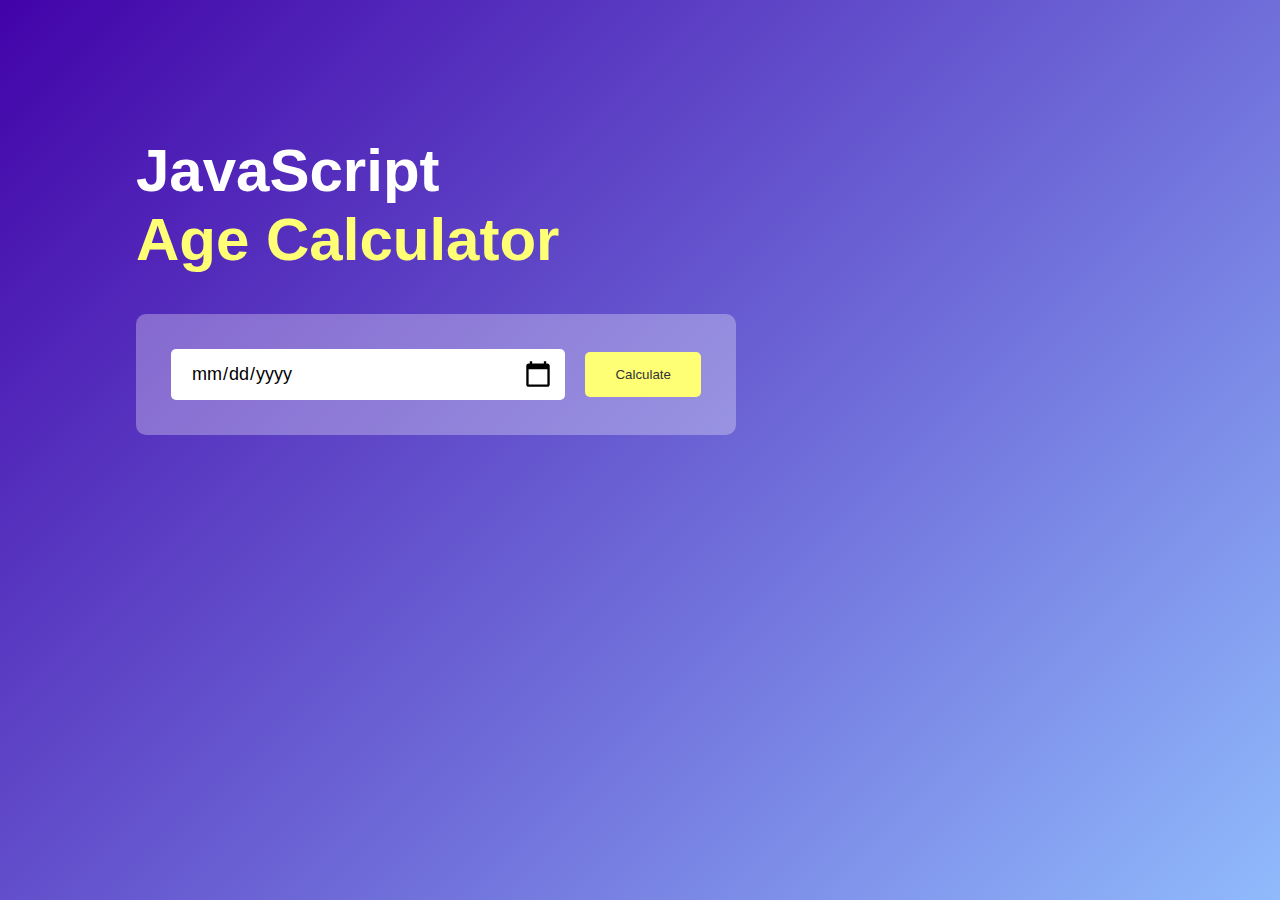
<file: Age Calculator/index.html>
<!DOCTYPE html>
<html lang="en">
<head>
    <meta charset="UTF-8">
    <meta name="viewport" content="width=device-width, initial-scale=1.0">
    <title>Age Calculator</title>
    <link rel="stylesheet" href="style.css"/>
</head>
<body>
    <div class="container">
        <div class="calculator">
            <h1>JavaScript<br><span>Age Calculator</span></h1>
            <div class="input-box">
                <input type="date" id="date">
                <button onclick="calculateAge()">Calculate</button>
            </div>
            <p id="result"></p>
        </div>
    </div>
    <script src="script.js"></script>
</body>
</html>
</file>
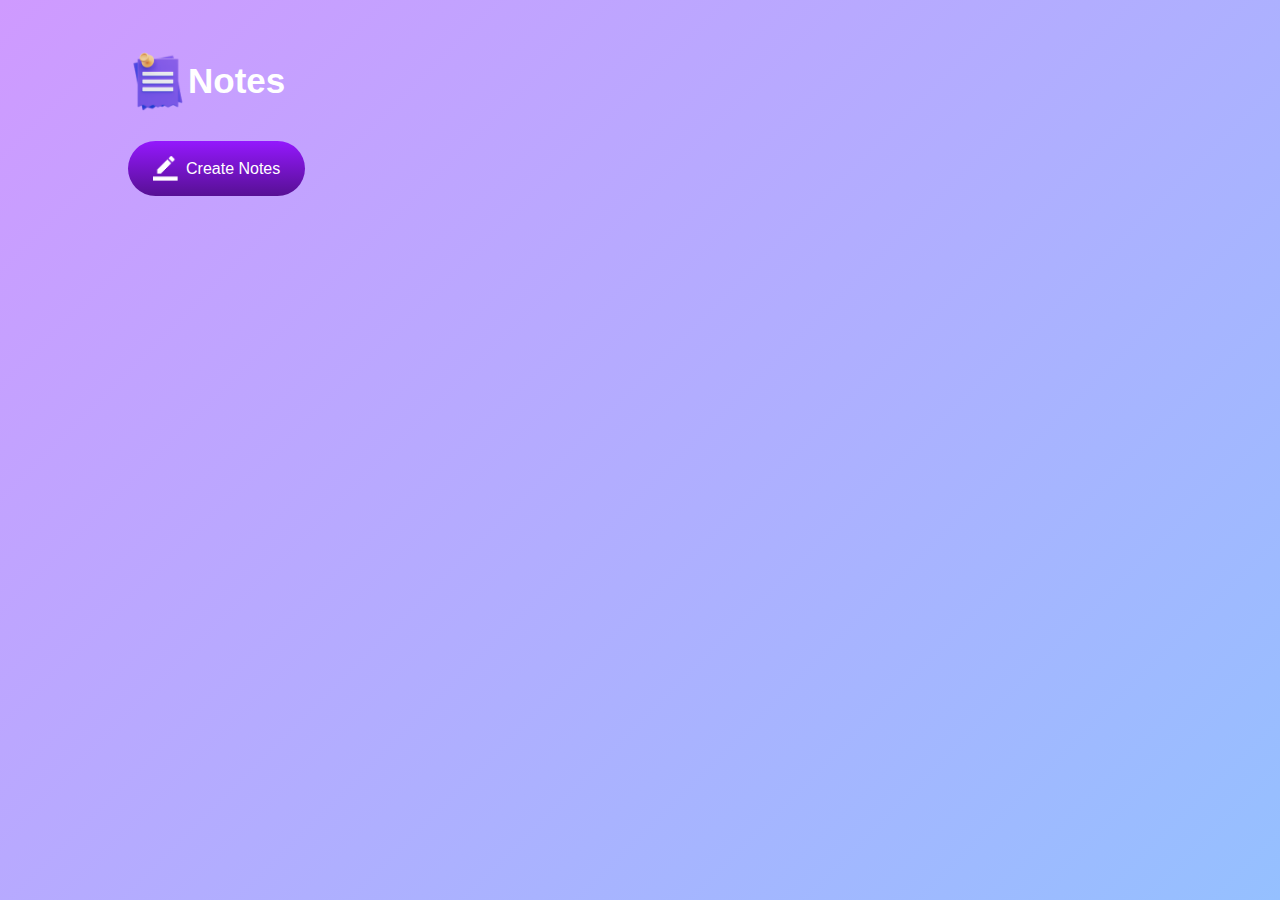
<file: Notes App/index.html>
<!DOCTYPE html>
<html lang="en">
<head>
    <meta charset="UTF-8">
    <meta name="viewport" content="width=device-width, initial-scale=1.0">
    <title>Notes App</title>
    <link rel="stylesheet" href="style.css">
</head>
<body>
    <div class="container">
        <h1><img src="images/notes.png">Notes</h1>
        <button class="btn"><img src="images/edit.png">Create Notes</button>
        <div class="notes-container">
            <!-- <p contenteditable="true" class="input-box">
                <img src="images/delete.png">
            </p> -->
        </div>
    </div>
    <script src="script.js"></script>
</body>
</html>
</file>
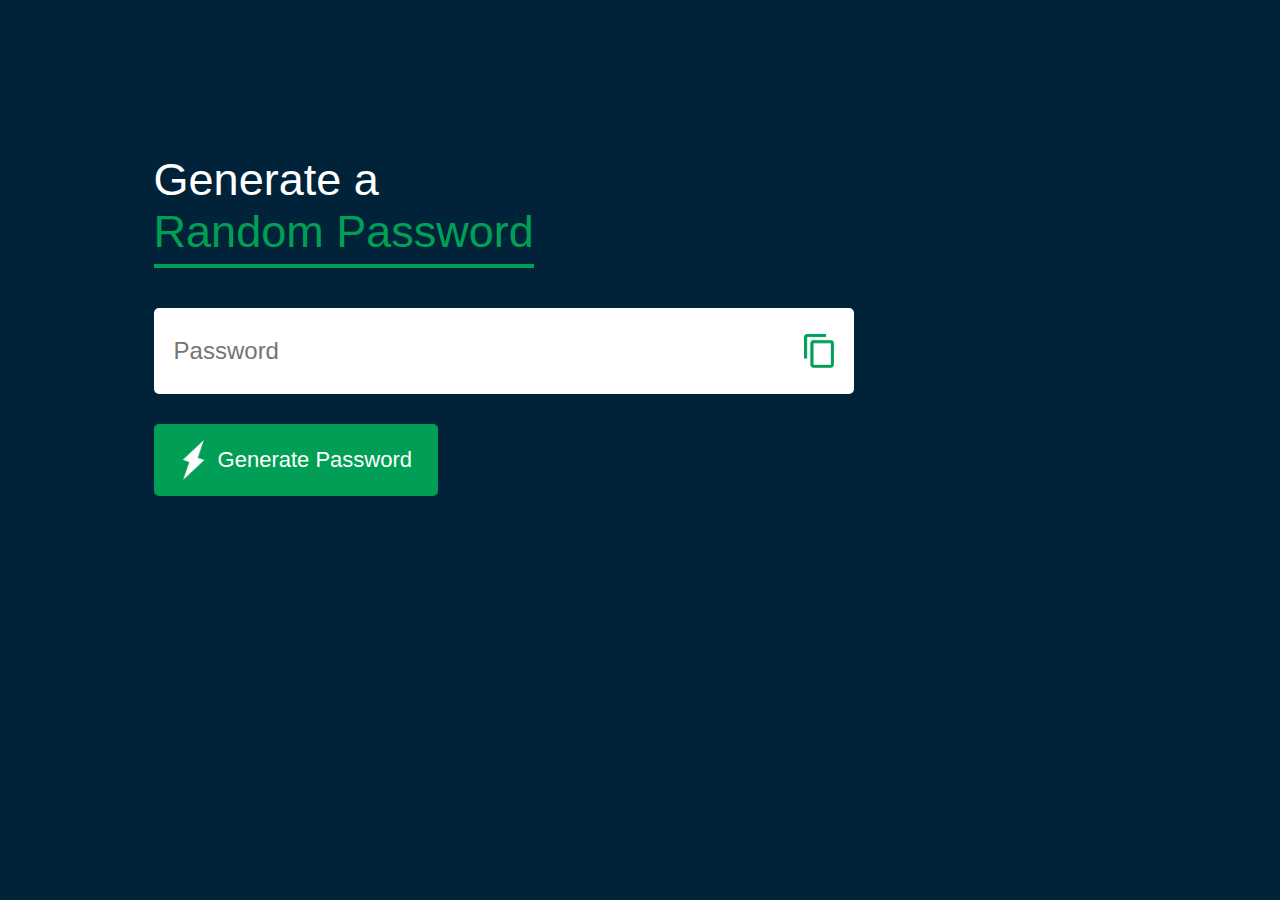
<file: Password Generator/index.html>
<!DOCTYPE html>
<html lang="en">
<head>
    <meta charset="UTF-8">
    <meta name="viewport" content="width=device-width, initial-scale=1.0">
    <title>Random Password Generator</title>
    <link rel="stylesheet" href="style.css"/>
</head>
<body>
    <div class="container">
        <h1>Generate a <br><span>Random Password</span></h1>
        <div class="display">
            <input type="text" id="password" placeholder="Password">
            <img src="images/copy.png" onclick="copyPassword()">
        </div>
        <button onclick="createPassword()"><img src="images/generate.png">Generate Password</button>
    </div>
    <script src="script.js"></script>
</body>
</html>
</file>
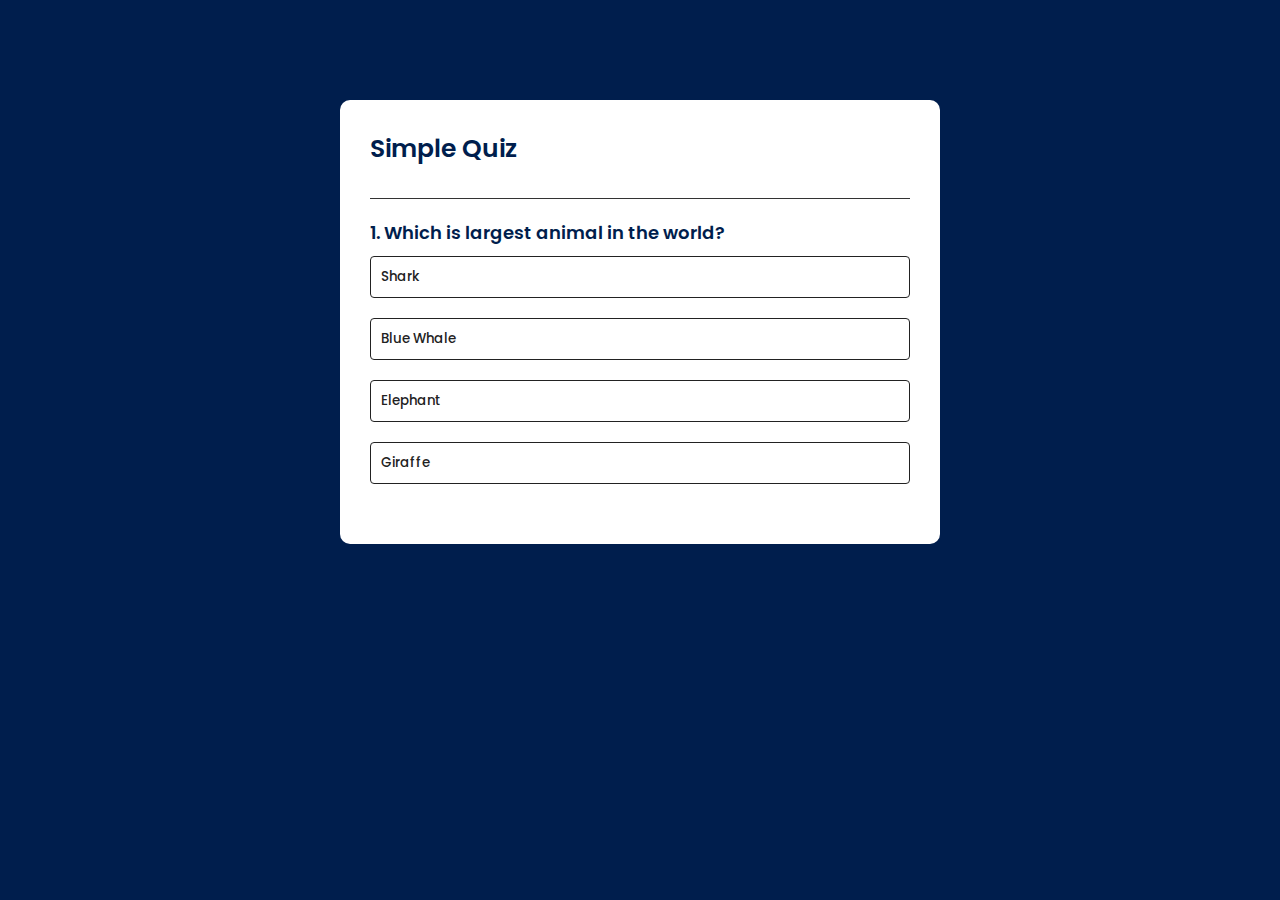
<file: Quiz App/index.html>
<!DOCTYPE html>
<html lang="en">
<head>
    <meta charset="UTF-8">
    <meta name="viewport" content="width=device-width, initial-scale=1.0">
    <title>Quiz App</title>
    <link href="https://fonts.googleapis.com/css2?family=Montserrat+Alternates:wght@400;500;600;700&family=Poppins:ital,wght@0,100;0,200;0,300;0,400;0,500;0,600;0,700;0,800;0,900;1,100;1,200;1,300;1,400;1,500;1,600;1,700;1,800;1,900&display=swap" rel="stylesheet">
    <link rel="stylesheet" href="style.css">
</head>
<body>
    <div class="app">
        <h1>Simple Quiz</h1>
        <div class="quiz">
            <h2 id="question">Question goes here</h2>
            <div id="answer-buttons">
                <button class="btn">Answer 1</button>
                <button class="btn">Answer 2</button>
                <button class="btn">Answer 3</button>
                <button class="btn">Answer 4</button>
            </div>
            <button id="next-btn">Next</button>
        </div>
    </div>
    <script src="script.js"></script>
</body>
</html>
</file>
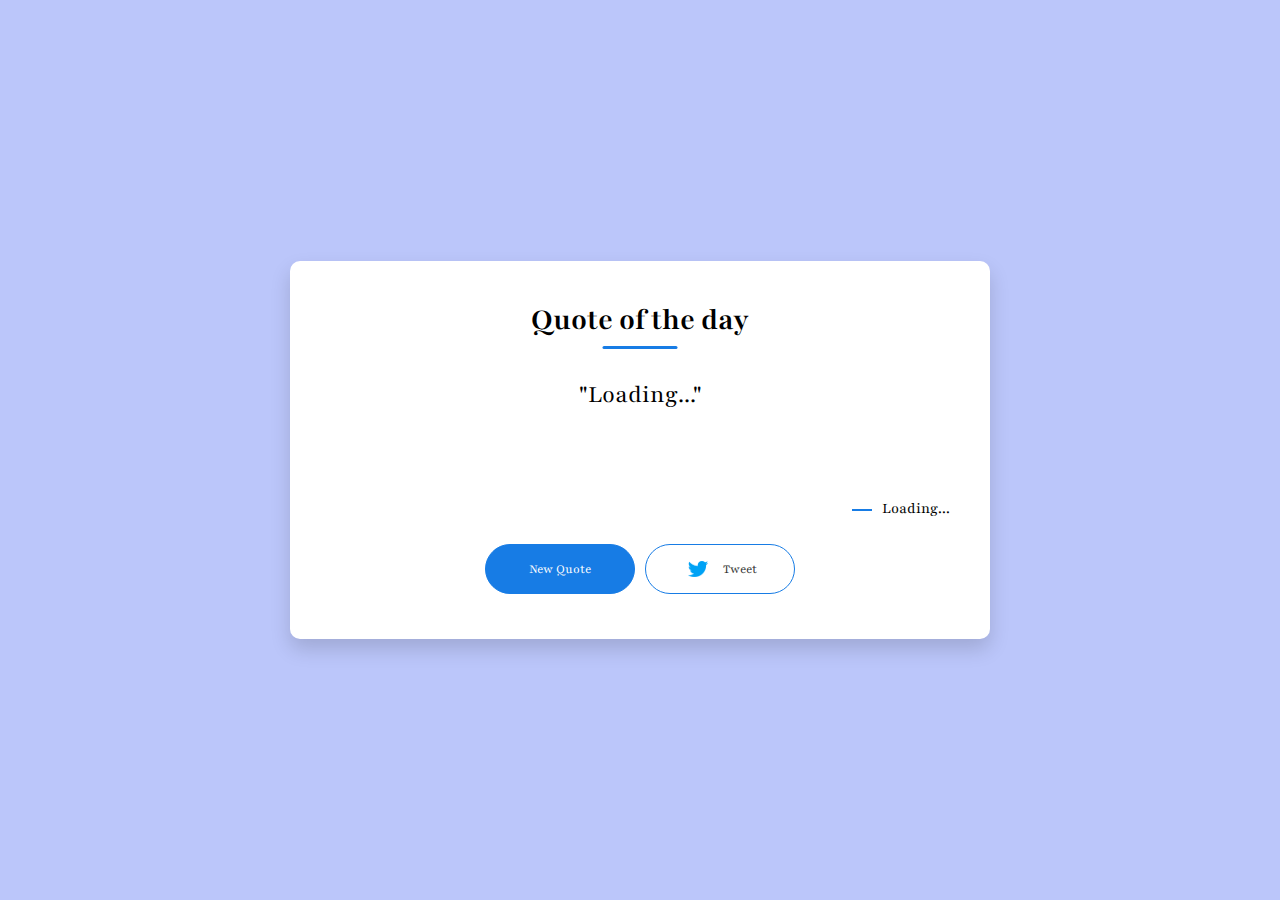
<file: Quote Generator/index.html>
<!DOCTYPE html>
<html lang="en">
<head>
    <meta charset="UTF-8">
    <meta name="viewport" content="width=device-width, initial-scale=1.0">
    <title>Quote Generator</title>
    <link rel="stylesheet" href="style.css">
</head>
<body>
    <div class="quote-box">
        <h2>Quote of the day</h2>
        <blockquote id="quote">Loading...</blockquote>
        <span id="author">Loading...</span>
        <div>
            <button onclick="getQuote(apiUrl)">New Quote</button>
            <button onclick="tweet()"><img src="./images/logo.png">Tweet</button>
        </div>
    </div>
    <script src="script.js"></script>
</body>
</html>
</file>
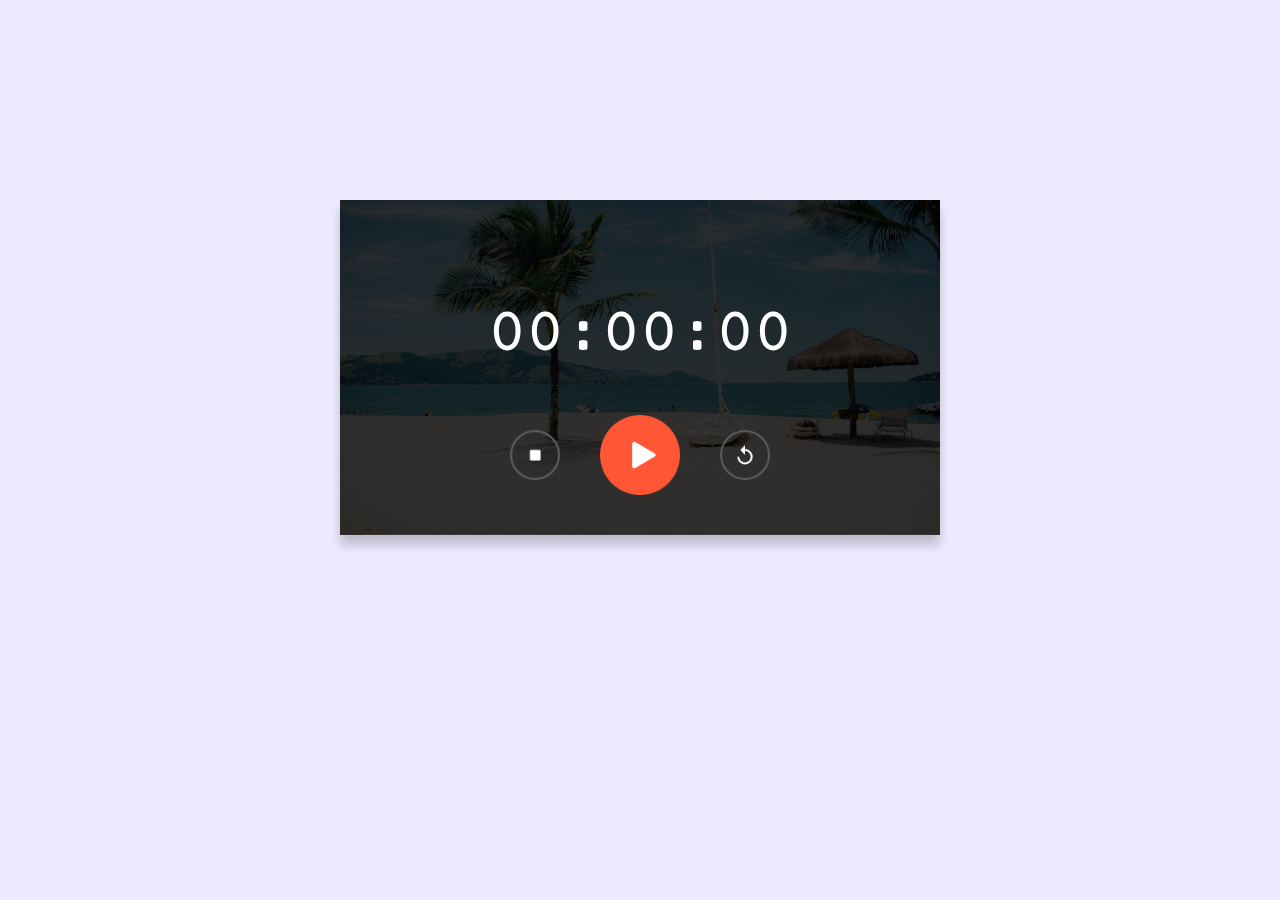
<file: Stop Watch/index.html>
<!DOCTYPE html>
<html lang="en">
  <head>
    <meta charset="UTF-8" />
    <meta name="viewport" content="width=device-width, initial-scale=1.0" />
    <title>Stop Watch</title>
    <link rel="stylesheet" href="style.css" />
  </head>
  <body>
    <div class="stop-watch">
      <h1 id="display-time">00:00:00</h1>
      <div class="buttons">
        <img src="./images/stop.png" onclick="watchStop()" />
        <img src="./images/start.png" onclick="watchStart()" />
        <img src="./images/reset.png" onclick="watchReset()" />
      </div>
    </div>
    <script src="script.js"></script>
  </body>
</html>
</file>
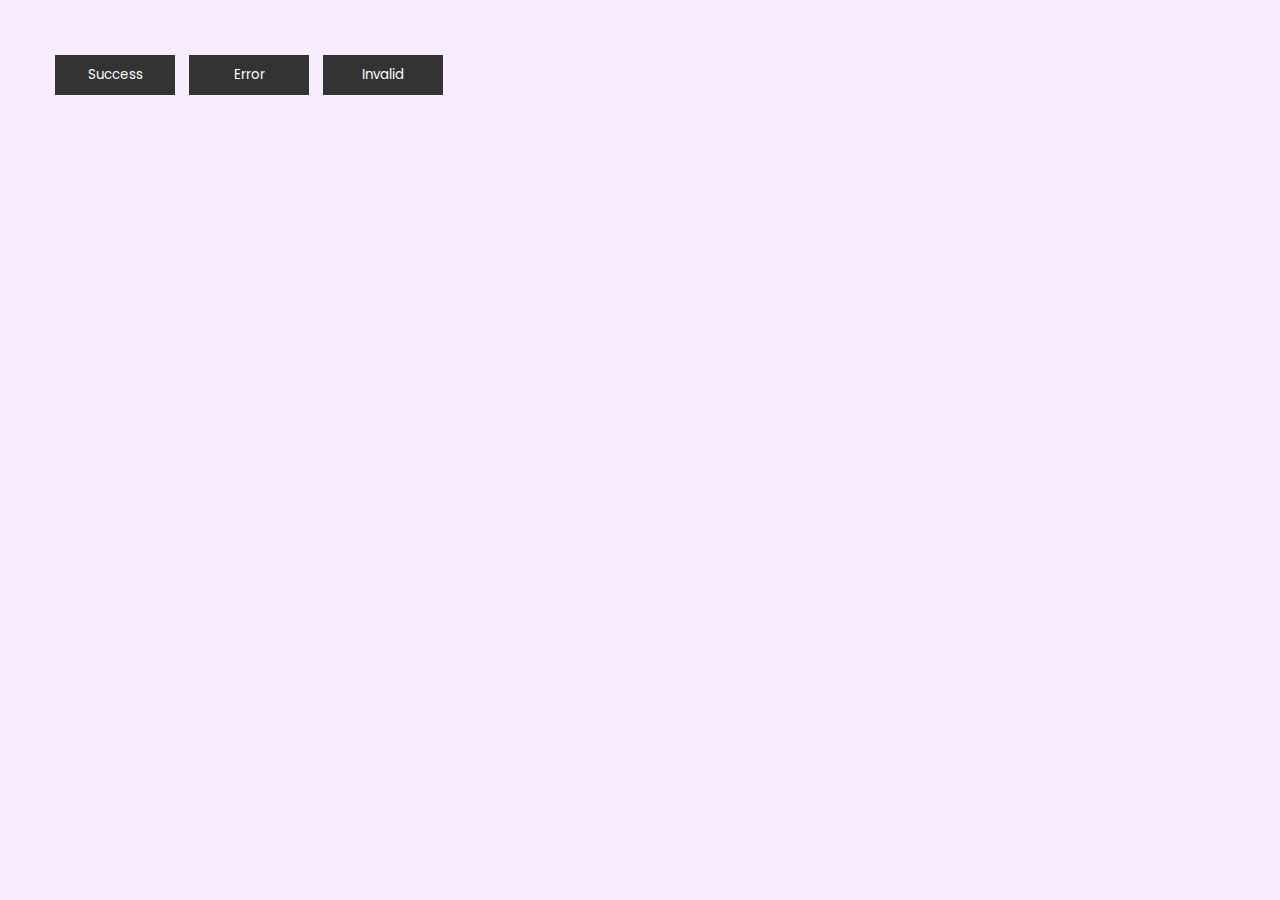
<file: Toast Notification/index.html>
<!DOCTYPE html>
<html lang="en">
<head>
    <meta charset="UTF-8">
    <meta name="viewport" content="width=device-width, initial-scale=1.0">
    <title>Toast Notification</title>
    <link rel="stylesheet" href="style.css">
    <link rel="stylesheet" href="https://cdnjs.cloudflare.com/ajax/libs/font-awesome/6.7.2/css/all.min.css">
</head>
<body>
    <div class="buttons">
        <button onclick="showToast(successMsg)">Success</button>
        <button onclick="showToast(errorMsg)">Error</button>
        <button onclick="showToast(invalidMsg)">Invalid</button>
    </div>
    <div id="toast-box"></div>
    <script src="script.js"></script>
</body>
</html>
</file>
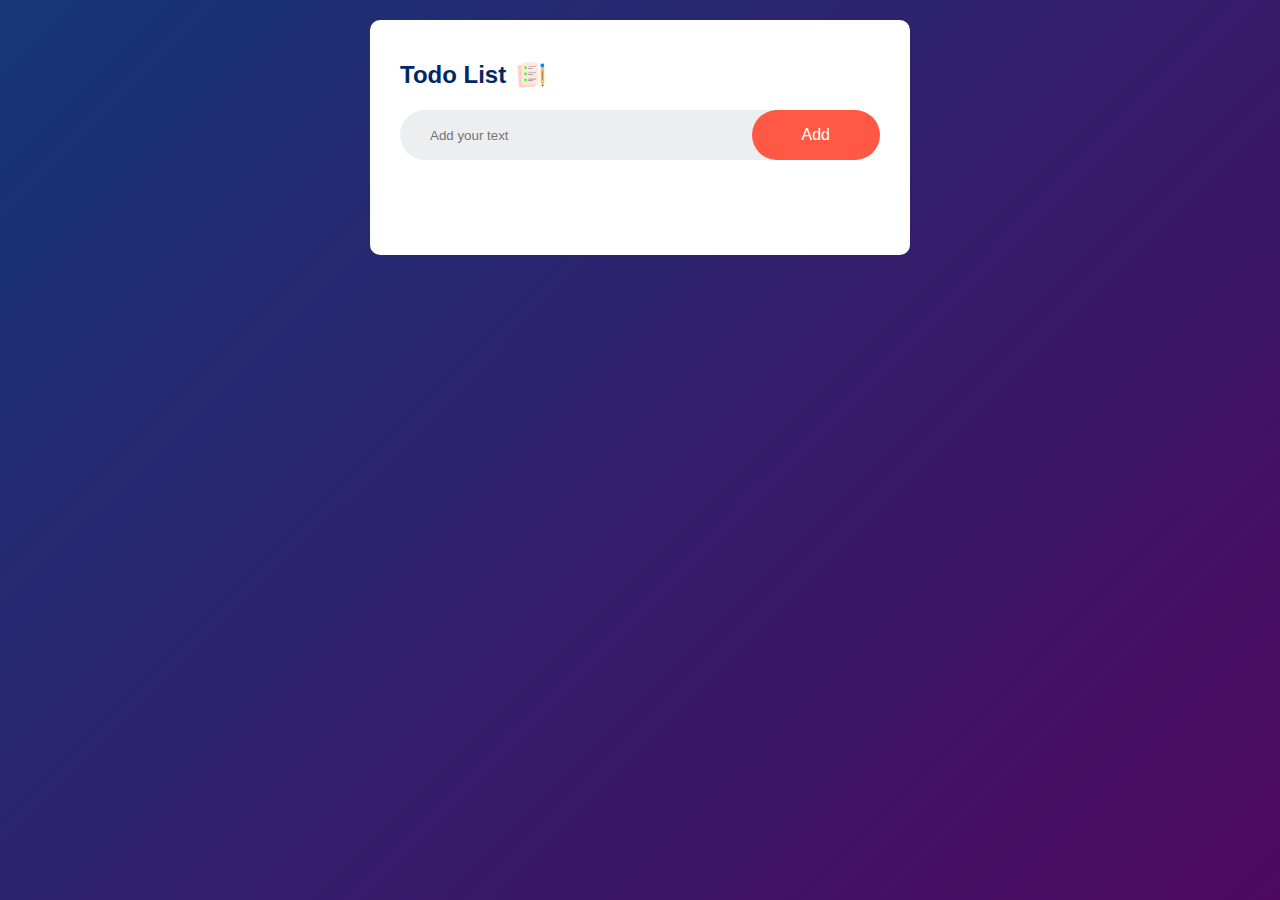
<file: todo list/index.html>
<!DOCTYPE html>
<html lang="en">
<head>
    <meta charset="UTF-8">
    <meta name="viewport" content="width=device-width, initial-scale=1.0">
    <title>Todo list</title>
    <link rel="stylesheet" href="style.css">
</head>
<body>
    <div class="container">
        <div id="alert-msg"><h2>You must write something!</h2></div>
        <div class="todo-app">
            <h2>Todo List <img src="images/icon.png"></h2>
            <div class="row">
                <input type="text" id="input-box" placeholder="Add your text">
                <button onclick="addTask()">Add</button>
            </div>
            <ul id="list-container">
                <!-- <li class="checked">Task 1</li>
                <li>Task 2</li>
                <li>Task 3</li> -->
            </ul>
        </div>
    </div>
    <script src="script.js"></script>
</body>
</html>
</file>
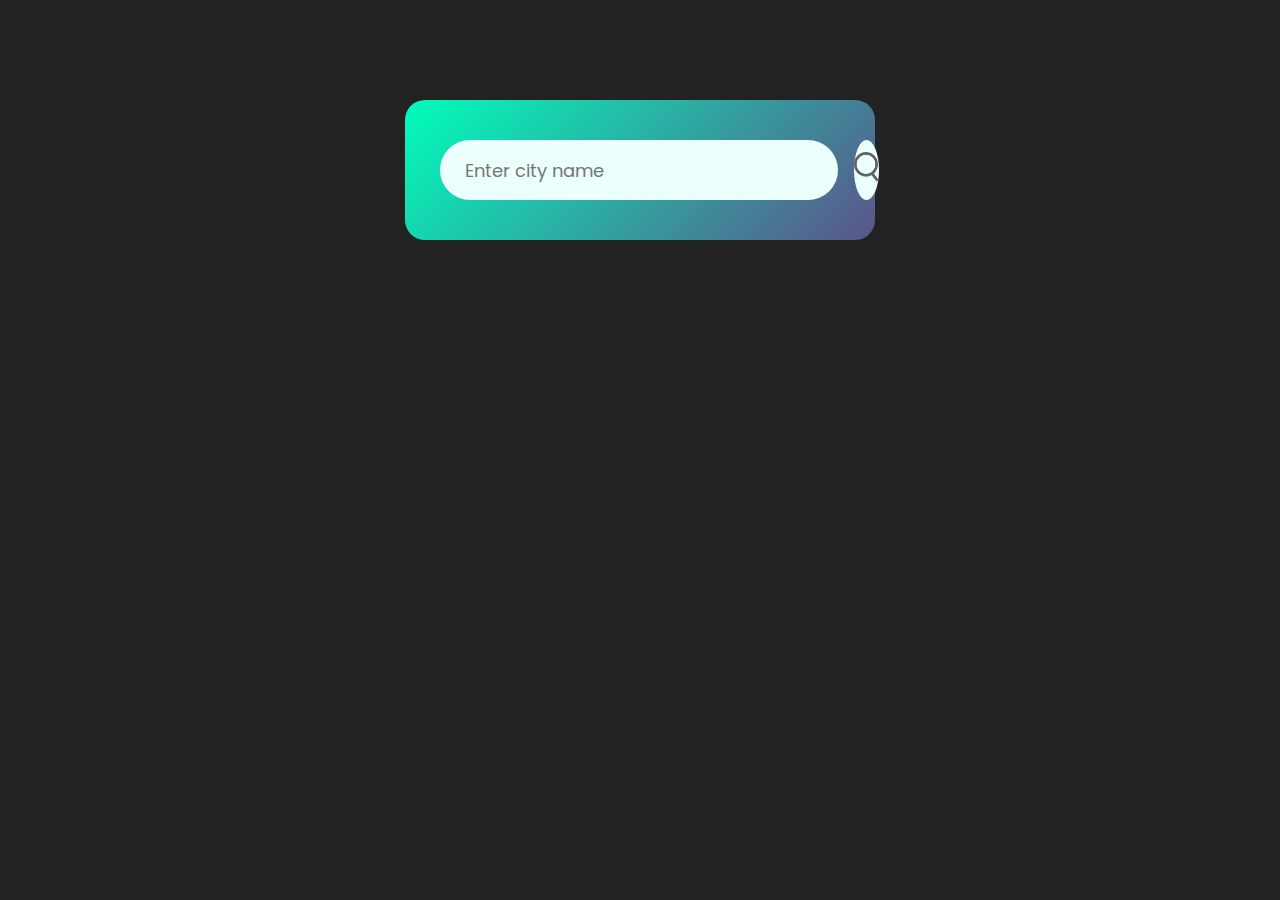
<file: weather app/index.html>
<!DOCTYPE html>
<html lang="en">
<head>
    <meta charset="UTF-8">
    <meta name="viewport" content="width=device-width, initial-scale=1.0">
    <title>Weather App</title>
    <link href="https://fonts.googleapis.com/css2?family=Montserrat+Alternates:wght@400;500;600;700&family=Poppins:ital,wght@0,100;0,200;0,300;0,400;0,500;0,600;0,700;0,800;0,900;1,100;1,200;1,300;1,400;1,500;1,600;1,700;1,800;1,900&display=swap" rel="stylesheet">
    <link rel="stylesheet" href="style.css">
</head>
<body>
    <div class="card">
        <div class="search">
            <input type="text" placeholder="Enter city name" spellcheck="false"">
            <button><img src="images/search.png"></button>
        </div>
        <div class="error">
            <p class="err-p">Invalid city name</p>
        </div>
        <div class="weather">
            <img src="images/rain.png" class="weather-icon">
            <h1 class="temp">22°c</h1>
            <h2 class="city">New York</h1>
                <div class="details">
                    <div class="col">
                        <img src="images/humidity.png">
                        <div>
                            <p class="humidity">50%</p>
                            <p>Humidity</p>
                        </div>
                    </div>
                    <div class="col">
                        <img src="images/wind.png">
                        <div>
                            <p class="wind">15 km/h</p>
                            <p>Wind Speed</p>
                        </div>
                    </div>
                </div>
        </div>
    </div>
    <script src="script.js"></script>
</body>
</html>
</file>
<file: Age Calculator/style.css>
* {
    margin: 0;
    padding: 0;
    font-family: 'Poppins', sans-serif;
    box-sizing: border-box;
}

.container {
    width: 100%;
    min-height: 100vh;
    background: linear-gradient(135deg, #4203a9, #90bafc);
    color: #fff;
    padding: 10px;
}

.calculator {
    width: 100%;
    max-width: 600px;
    margin-left: 10%;
    margin-top: 10%;
}

.calculator h1 {
    font-size: 60px;
}

.calculator h1 span {
    color: #ffff76;
}

.input-box {
    margin: 40px 0;
    padding: 35px;
    border-radius: 10px;
    background: rgba(255, 255, 255, 0.3);
    display: flex;  
    align-items: center;
}

.input-box input {
    flex: 1;
    margin-right: 20px;
    padding: 14px 20px;
    border: 0;
    outline: 0;
    font-size: 18px;
    border-radius: 5px;
    position: relative;
}

.input-box button {
    background: #ffff76;
    border: 0;
    outline: 0;
    padding: 15px 30px;
    border-radius: 5px;
    font-weight: 500;
    color: #333;
    cursor: pointer;
}

.input-box input::-webkit-calendar-picker-indicator {
    top: 0;
    left: 0;
    right: 0;
    bottom: 0;
    width: auto;
    height: auto;
    position: absolute;
    background-position: calc(100% - 10px);
    background-size: 30px;
    cursor: pointer;
}

#result {
    font-size: 20px;
}

#result span {
    color: #ffff76;
}
</file>
<file: Notes App/style.css>
* {
    margin: 0;
    padding: 0;
    font-family: 'Poppins', sans-serif;
    box-sizing: border-box;
}

.container {
    width: 100%;
    min-height: 100vh;
    background: linear-gradient(135deg, #cf9aff, #95c0ff);
    color: #fff;
    padding-top: 4%;
    padding-left: 10%;
}

.container h1 {
    display :flex;
    align-items: center;
    font-size: 35px;
    font-weight: 600;
}

.container h1 img {
    width: 60px;
}

.container button img {
    width: 25px;
    margin-right: 8px;
}

.container button {
    display: flex;
    align-items: center;
    background: linear-gradient(#9418fd, #571094);
    color: #fff;
    font-size: 16px;
    outline: 0;
    border: 0;
    border-radius: 40px;
    padding: 15px 25px;
    margin: 30px 0 20px;
    cursor: pointer;
}

.input-box {
    position: relative;
    width: 100%;
    max-width: 500px;
    min-height: 150px;
    background: #fff;
    color: #333;
    padding: 20px;
    margin: 20px 0;
    outline: none;
    border-radius: 5px;
}

.input-box img {
    width: 25px;
    position: absolute;
    bottom: 15px;
    right: 15px;
    cursor: pointer;
}
</file>
<file: Password Generator/style.css>
* {
    margin: 0;
    padding: 0;
    font-family: 'Poppins', sans-serif;
    box-sizing: border-box;
}

body {
    background: #002339;
    color: #fff;
}

.container {
    margin: 12%;
    width: 90%;
    max-width: 700px;
}

.display {
    width: 100%;
    margin-top: 50px;
    margin-bottom: 30px;
    background: white;
    color: #333;
    display: flex;
    align-items: center;
    justify-content: space-between;
    padding: 26px 20px;
    border-radius: 5px;
}

.container h1 {
    font-weight: 500;
    font-size: 45px;
}

.container h1 span {
    color: #019f55;
    border-bottom: 4px solid #019f55;
    padding-bottom: 7px;
}

.display img {
    width: 30px;
    cursor: pointer;
}

.display input {
    border: 0;
    outline: 0;
    font-size: 24px;
}

.container button img {
    width: 28px;
    margin-right: 10px;
}

.container button {
    border: 0;
    outline: 0;
    background: #019f55;
    color: #fff;
    font-size: 22px;
    font-weight: 300;
    display: flex;
    align-items: center;
    justify-content: center;
    padding: 16px 26px;
    border-radius: 5px;
    cursor: pointer;
}
</file>
<file: Quiz App/style.css>
* {
    margin: 0;
    padding: 0;
    font-family: 'Poppins', sans-serif;
    box-sizing: border-box;
}

body {
    background: #001e4d;
}

.app {
    background: #fff;
    width: 90%;
    max-width: 600px;
    margin: 100px auto 0;
    border-radius: 10px;
    padding: 30px;
}

.app h1 {
    font-size: 25px;
    color: #001e4d;
    font-weight: 600;
    border-bottom: 1px solid #333;
    padding-bottom: 30px;
}

.quiz {
    padding: 20px 0;
}

.quiz h2 {
    font-size: 18px;
    color: #001e4d;
    font-weight: 600;
}

.btn {
    background: #fff;
    color: #222;
    font-weight: 500;
    width: 100%;
    border: 1px solid #222;
    padding: 10px;
    margin: 10px auto;
    text-align: left;
    border-radius: 4px;
    cursor: pointer;
    transition: all 0.3s;
}

.btn:hover:not([disabled]) {
    background: #222;
    color: #fff;
}

.btn:disabled {
    cursor: no-drop;
}

#next-btn {
    background: #001e4d;
    color: #fff;
    font-weight: 500;
    width: 150px;
    border: 0;
    padding: 10px;
    margin: 20px auto 0;
    border-radius: 4px;
    cursor: pointer;
    display: none;
}

.correct {
    background: #9aeabc;
}

.incorrect {
    background: #ff9393;
}
</file>
<file: Quote Generator/style.css>
@import url('https://fonts.googleapis.com/css2?family=Montserrat+Alternates:wght@400;500;600;700&family=Playfair:ital,opsz,wght@0,5..1200,300..900;1,5..1200,300..900&family=Poppins:ital,wght@0,100;0,200;0,300;0,400;0,500;0,600;0,700;0,800;0,900;1,100;1,200;1,300;1,400;1,500;1,600;1,700;1,800;1,900&display=swap');

* {
    margin: 0;
    padding: 0;
    font-family: "Playfair", serif;
    box-sizing: border-box;
}

body {
    background: #bbc6fa;
}

.quote-box {
    background: #fff;
    width: 700px;
    position: absolute;
    top: 50%;
    left: 50%;
    transform: translate(-50%, -50%);
    padding: 40px;
    border-radius: 10px;
    text-align: center;
    box-shadow: 0 10px 20px 0px rgba(0, 0, 0, 0.15);
}

.quote-box h2 {
    font-size: 32px;
    margin-bottom: 40px;
    position: relative;
}

.quote-box h2::after {
    content: '';
    width: 75px;
    height: 3px;
    border-radius: 3px;
    background: rgb(23, 124, 229);
    position: absolute;
    bottom: -10px;
    left: 50%;
    transform: translateX(-50%);
}

.quote-box blockquote {
    font-size: 26px;
    min-height: 110px;
}

.quote-box blockquote::before, .quote-box blockquote::after {
    content: '"';
}

.quote-box span {
    display: block;
    margin-top: 10px;
    float: right;
    position: relative;
}

.quote-box span::before {
    content: '';
    width: 20px;
    height: 2px;
    background: rgb(23, 124, 229);
    position: absolute;
    top: 50%;
    left: -30px;
}

.quote-box div {
    width: 100%;
    margin-top: 50px;
    display: flex;
    justify-content: center;  
}

.quote-box button {
    background: rgb(23, 124, 229);
    color: #fff;
    border-radius: 25px;
    border: 1px solid rgb(23, 124, 229);
    width: 150px;
    height: 50px;
    display: flex;
    align-items: center;
    justify-content: center;
    margin: 5px;
    cursor: pointer;
}

.quote-box button img {
    width: 30px;
    margin-right: 10px;
}

.quote-box button:nth-child(2) {
    background: transparent;
    color: #333;
}
</file>
<file: Stop Watch/style.css>
@import url('https://fonts.googleapis.com/css2?family=Courier+Prime:ital,wght@0,400;0,700;1,400;1,700&family=Montserrat+Alternates:wght@400;500;600;700&family=Playfair:ital,opsz,wght@0,5..1200,300..900;1,5..1200,300..900&family=Poppins:ital,wght@0,100;0,200;0,300;0,400;0,500;0,600;0,700;0,800;0,900;1,100;1,200;1,300;1,400;1,500;1,600;1,700;1,800;1,900&display=swap');

body {
  background: #edeaff;
  font-family: 'Courier Prime';
}

.stop-watch {
    width: 90%;
    max-width: 600px;
    background-image: linear-gradient(rgba(0, 0, 0, 0.8), rgba(0, 0, 0, 0.8)), url(images/background.png);
    background-size: cover;
    background-position: center;
    text-align: center;
    padding: 40px 0;    
    color: #fff;
    margin: 200px auto 0;
    box-shadow: 0 10px 10px rgba(0, 0, 0, 0.2);
}

.stop-watch h1 {
    margin-top: 60px;
    font-size: 64px;
    font-weight: 300;
}

.buttons {
    display: flex;
    align-items: center;
    justify-content: center;
}

.buttons img {
    width: 50px;
    margin: 0 20px;
    cursor: pointer;
}

.buttons img:nth-child(2) {
    width: 80px;
}
</file>
<file: Toast Notification/style.css>
@import url('https://fonts.googleapis.com/css2?family=Montserrat+Alternates:wght@400;500;600;700&family=Playfair:ital,opsz,wght@0,5..1200,300..900;1,5..1200,300..900&family=Poppins:ital,wght@0,100;0,200;0,300;0,400;0,500;0,600;0,700;0,800;0,900;1,100;1,200;1,300;1,400;1,500;1,600;1,700;1,800;1,900&display=swap');

* {
    margin: 0;
    padding: 0;
    font-family: "Poppins", sans-serif;
    box-sizing: border-box;
}

body {
    background: #f7edff;
}

.buttons {
    margin: 50px;
}

.buttons button {
    background: #333;
    color: #fff;
    border: 0;
    outline: 0;
    width: 120px;
    height: 40px;
    margin: 5px;
    cursor: pointer;
}

#toast-box {
    position: absolute;
    bottom: 30px;
    right: 30px;
    display: flex;
    align-items: flex-end;
    flex-direction: column;
    overflow: hidden;
    padding: 20px;
}

.toast {
    width: 400px;
    height: 80px;
    background: #fff;
    font-weight: 500;
    margin: 15px 0;
    box-shadow: 0 0 20px rgba(0, 0, 0, 0.3);
    display: flex;
    align-items: center;
    position: relative;
    transform: translateX(100%); /*it will be in the right side */
    animation: moveleft 0.5s linear forwards;
}

@keyframes moveleft {
    100% {
        transform: translateX(0); /* it will come to left side */
    }
}

.toast i {
    margin: 0 20px;
    font-size: 35px;
    color: green;
}

.toast.error i {
    color: red;
}

.toast.invalid i {
    color: orange;
}

.toast::after {
    content: '';
    position: absolute;
    left: 0;
    bottom: 0;
    width: 100%;
    height: 5px;
    background: green;
    animation: anim 6s linear forwards; 
}

@keyframes anim {
    100% {
        width: 0;
    }
}

.toast.error::after {
    background: red;
}

.toast.invalid::after {
    background: orange;
}
</file>
<file: todo list/style.css>
* {
    margin: 0;
    padding: 0;
    font-family: 'Poppins', sans-serif;
    box-sizing: border-box;
}

#alert-msg {
    font-size: 12px;
    text-align: center;  
    min-height: 70px;
    width: 250px;
    background-color: #fff;
    border-radius: 10px;
    display: flex;
    justify-content: center;
    align-items: center;
    margin: 20px auto 0px;
    display: none;
}

.container {
    width: 100%;
    min-height: 100vh;
    background: linear-gradient(135deg, #153677, #4e085f);
    padding: 10px;
}

.todo-app {
    width: 100%;
    max-width: 540px;
    background: #fff;
    margin: 10px auto 20px;
    padding: 40px 30px 70px;
    border-radius: 10px;
}

.todo-app h2 {
    color: #002765;
    display: flex;
    align-items: center;
    margin-bottom: 20px;
}

.todo-app h2 img {
    width: 30px;
    margin-left: 10px;
}

.row {
    display: flex;
    align-items: center;
    justify-content: space-between;
    background: #edeef0;
    border-radius: 30px;
    padding-left: 20px;
    margin-bottom: 25px;
}

input {
    flex: 1;  /* take full width */
   border: none;
   outline: none;
   background: transparent;
   padding: 10px;
} 

button {
    border: none;
    outline: none;
    padding: 16px 50px;
    background: #ff5945;
    color: #fff;
    font-size: 16px;
    cursor: pointer;
    border-radius: 40px;
}

ul li {
    list-style: none;
    font-size: 17px;
    padding: 12px 8px 12px 50px;
    user-select: none;
    cursor: pointer;
    position: relative;
}

ul li::before {
    content: '';
    position: absolute;
    height: 28px;
    width: 28px;
    border-radius: 50%;
    background-image: url(images/unchecked.png);
    background-size: cover;
    background-position: center;
    top: 12px;
    left: 8px;
}

ul li.checked {
    color: #555;
    text-decoration: line-through;
}

ul li.checked::before {
    background-image: url(images/checked.png);
}

ul li span {
    position: absolute;
    right: 0;
    top: 5px;
    width: 40px;
    height: 40px;
    font-size: 22px;
    color: #555;
    line-height: 40px;
    text-align: center;
    border-radius: 50%;
}

ul li span:hover {
    background: #edeef0;
}
</file>
<file: weather app/style.css>
* {
    margin: 0;
    padding: 0;
    font-family: 'Poppins', sans-serif;
    box-sizing: border-box;
}

body {
    background: #222;
}

.card {
    width: 90%;
    max-width: 470px;
    background: linear-gradient(135deg, #00feba, #5b548a);
    color: #FFF;
    margin: 100px auto 0;
    border-radius: 20px;
    padding: 40px 35px;
    text-align: center;
}

.search {
    width: 100%;
    display: flex;
    align-items: center;
    justify-content: space-between;
}

.search input {
    border: 0;
     outline: 0;
    background: #ebfffc;
    color: #555;
    padding: 10px 25px;
    height: 60px;
    border-radius: 30px;
    flex: 1;
    margin-right: 16px;
    font-size: 18px; 
}

.search button {
    border: 0;
    outline: 0;
    background: #ebfffc;
    border-radius: 50%;
    width: 60px;
    height: 60px;
    cursor: pointer;
}

.search button img {
    width: 25px;
}

.weather-icon {
    width: 170px;
    margin-top: 30px;
}

.weather h1 {
    font-size: 80px;
    font-weight: 500;
}

.weather h2 {
    font-size: 45px;
    font-weight: 400;
    margin-top: -10px;
}

.details {
    display: flex;
    align-items: center;
    justify-content: space-between;
    padding: 0 20px;
    margin-top: 50px;
}

.col {
    display: flex;
    align-items: center;
    text-align: left;
}

.col img {
    width: 40px;
    margin-right: 10px;
}

.humidity, .wind {
    font-size: 28px;
    margin-top: -6px;
}

.weather {
    display: none;
}

.error {
    text-align: left;
    margin-left: 10px;
    font-size: 14px;
    margin-top: 10px;
    display: none;
}
</file>
